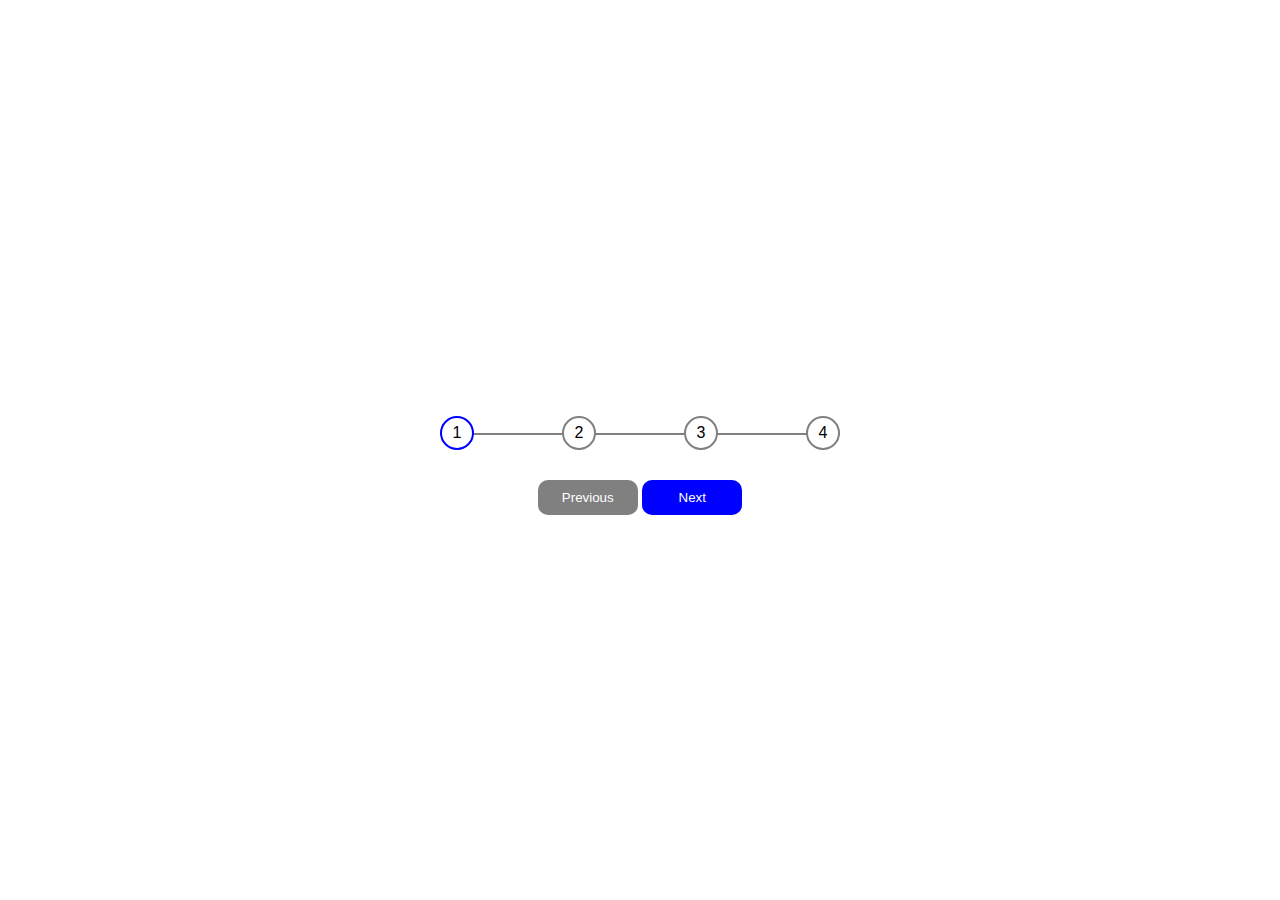
<file: 02 Progress Steps/index.html>
<!DOCTYPE html>
<html lang="en">
<head>
    <meta charset="UTF-8">
    <meta http-equiv="X-UA-Compatible" content="IE=edge">
    <meta name="viewport" content="width=device-width, initial-scale=1.0">
    <link rel="stylesheet" href="https://cdnjs.cloudflare.com/ajax/libs/font-awesome/6.0.0-beta3/css/all.min.css" integrity="sha512-Fo3rlrZj/k7ujTnHg4CGR2D7kSs0v4LLanw2qksYuRlEzO+tcaEPQogQ0KaoGN26/zrn20ImR1DfuLWnOo7aBA==" crossorigin="anonymous" referrerpolicy="no-referrer" />
    <link rel="stylesheet" href="assets/css/style.css" />
    <title>02 | Progress Steps</title>
</head>
<body>
    <div class="container">
        <div class="progress-container">
            <div class="progress" id="progress"></div>
            <div class="circle active">1</div>
            <div class="circle">2</div>
            <div class="circle">3</div>
            <div class="circle">4</div>
        </div>
        <button class="btn" id="prev" disabled>Previous</button>
        <button class="btn" id="next" >Next</button>
    </div>
    <script src="assets/js/script.js"></script>
</body>
</html>
</file>
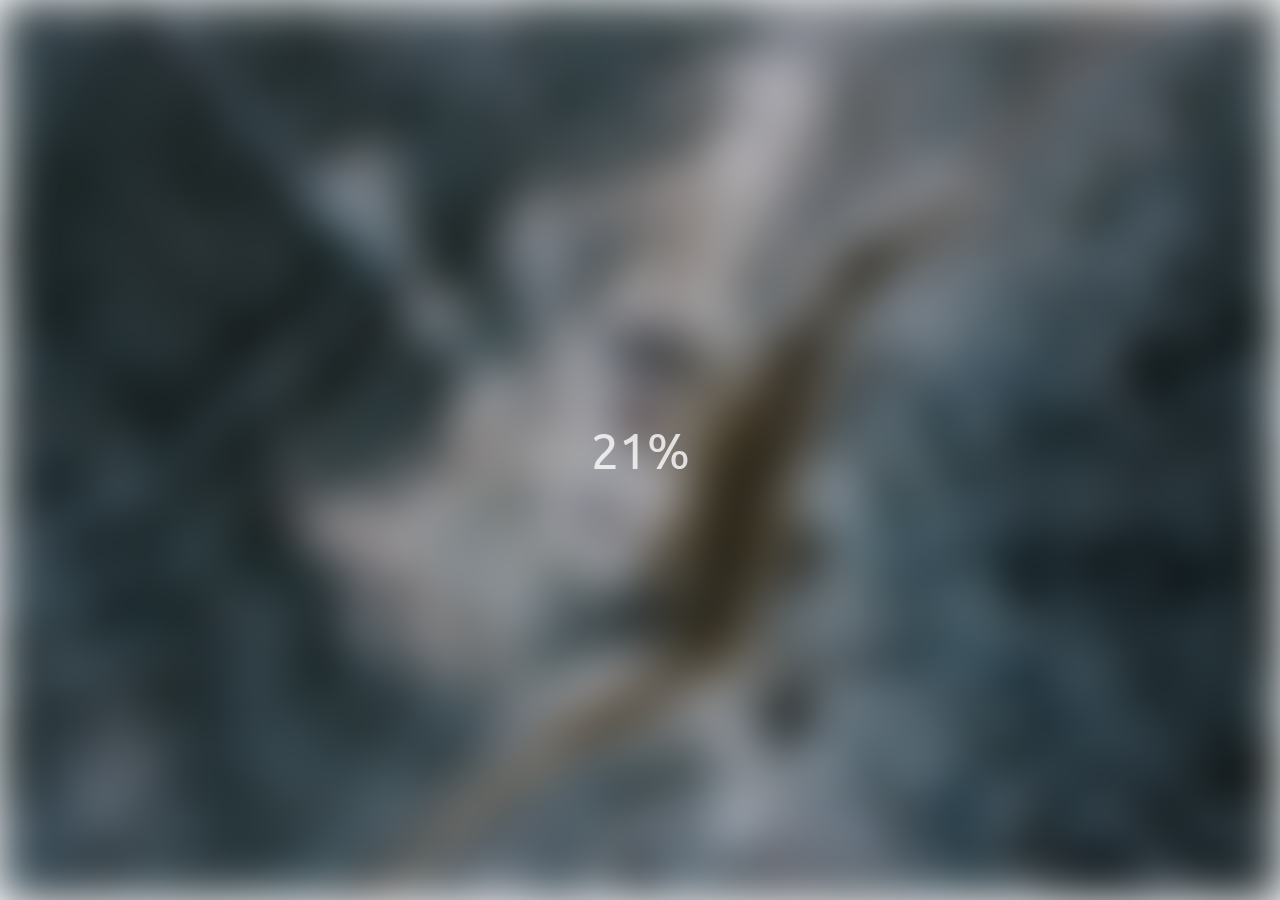
<file: 05 Blurry Loading/index.html>
<!DOCTYPE html>
<html lang="en">
<head>
    <meta charset="UTF-8">
    <meta http-equiv="X-UA-Compatible" content="IE=edge">
    <meta name="viewport" content="width=device-width, initial-scale=1.0">
    <link rel="stylesheet" href="https://cdnjs.cloudflare.com/ajax/libs/font-awesome/6.0.0-beta3/css/all.min.css" integrity="sha512-Fo3rlrZj/k7ujTnHg4CGR2D7kSs0v4LLanw2qksYuRlEzO+tcaEPQogQ0KaoGN26/zrn20ImR1DfuLWnOo7aBA==" crossorigin="anonymous" referrerpolicy="no-referrer" />
    <link rel="stylesheet" href="assets/css/style.css" />
    <title>05 | Blurry Loading</title>
</head>
<body>
    <section class="bg"></section>
    <div class="loading-text">0%</div>
    <script src="assets/js/script.js"></script>
</body>
</html>
</file>
<file: 02 Progress Steps/assets/css/style.css>
@import url('https://fonts.googleapis.com/css2?family=Roboto&display=swap');

body {
    font-family: 'Robot', Arial;
    display: flex;
    align-items: center;
    justify-content: center;
    height: 100vh;
    overflow: hidden;
    margin:0;
}

.container {
    text-align: center;
}

.progress-container {
    display: flex;
    justify-content: space-between;
    margin: 30px 0;
    position: relative;
    width: 400px;
    max-width: 100%;
}
.progress-container::before {
    content: "";
    background-color: grey;
    position: absolute;
    top: 50%;
    left: 0;
    height: 2px;
    width: 100%;
    z-index: -1;
    
}
.progress {
    background-color: blue;
    position: absolute;
    top: 50%;
    left: 0;
    height: 2px;
    width: 0%;
    z-index: 0;
    transition: .2s ease;
}
.circle {
    display: flex;
    justify-content: center;
    align-items: center;
    background: white;
    z-index: 1;
    border: 2px solid grey;
    border-radius:100%;
    height: 30px;
    width: 30px;
    transition: .4s ease ;
}

.circle.active {
    border-color: blue;
}

.btn {
    width: 100px;
    height: 35px;
    background-color: blue;
    color:white;
    border-radius: 10px;
    cursor: pointer;
    border: 0;
}

.btn:active {
    transform: scale(0.98);
}

.btn:disabled {
    background-color: grey;
    cursor: not-allowed;
}
</file>
<file: 05 Blurry Loading/assets/css/style.css>
@import url('https://fonts.googleapis.com/css2?family=Ubuntu&display=swap');

body {
    font-family: 'Ubuntu', Arial;
    display: flex;
    align-items: center;
    justify-content: center;
    height: 100vh;
    overflow: hidden;
    margin:0;
}

.bg {
    background: url(../Pictures/andrei-mike-Il8Coj-VHEo-unsplash.jpg) no-repeat center center/cover;
    position: absolute;
    top: 0;
    left: 0;
    width: 100vw;
    height: 100vh;
    z-index: -1;
    filter:blur(30px);
}

.loading-text {
    font-size: 50px;
    color: white;
}
</file>
